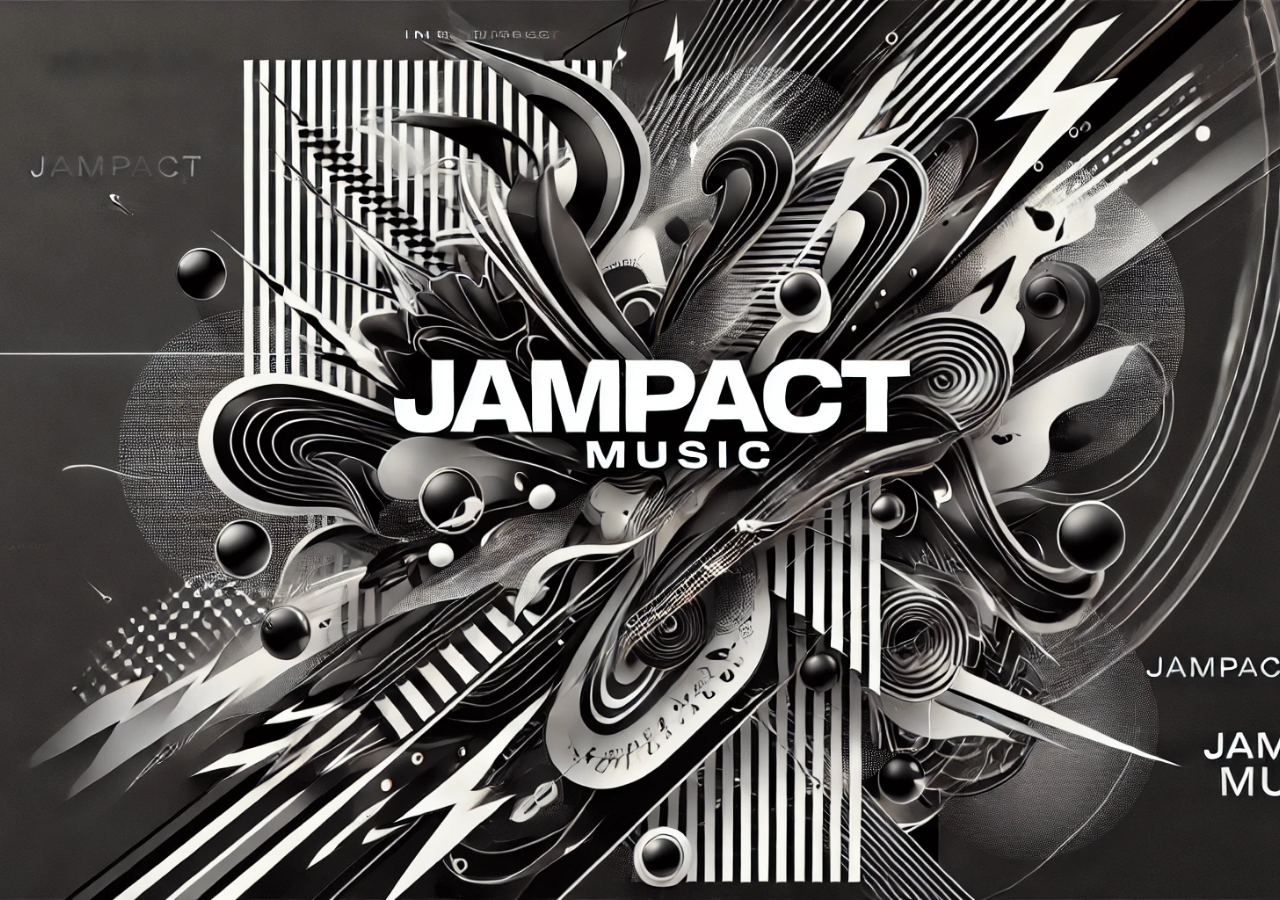
<file: index.html>
<!DOCTYPE html>
<html lang="en">
  <head>
    <meta charset="UTF-8" />
    <meta name="viewport" content="width=device-width, initial-scale=1.0" />
    <title>Document</title>
    <link rel="stylesheet" href="style.css" />
  </head>
  <body>
    <script src="script.js"></script>
  </body>
</html>
</file>
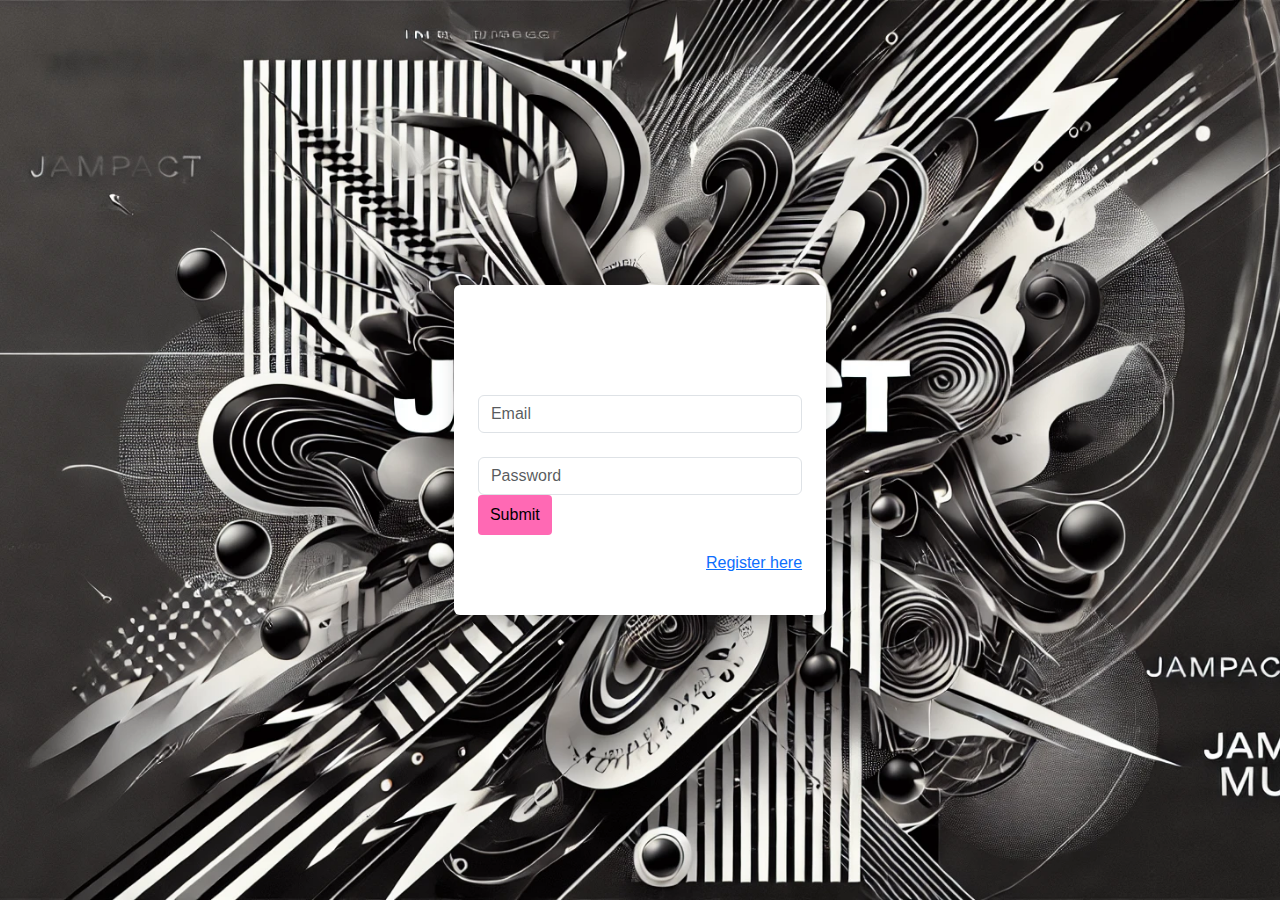
<file: login.html>
<!DOCTYPE html>
<html lang="en">
  <head>
    <meta charset="UTF-8" />
    <meta name="viewport" content="width=device-width, initial-scale=1.0" />
    <title>Login Page</title>
    <link
      href="https://cdn.jsdelivr.net/npm/bootstrap@5.3.3/dist/css/bootstrap.min.css"
      rel="stylesheet"
      integrity="sha384-QWTKZyjpPEjISv5WaRU9OFeRpok6YctnYmDr5pNlyT2bRjXh0JMhjY6hW+ALEwIH"
      crossorigin="anonymous"
    />
    <link rel="stylesheet" href="style.css" />
  </head>
  <body>
    <!-- Main container centered both vertically and horizontally -->
    <main class="d-flex justify-content-center align-items-center vh-100">
      <!-- Login form section -->
      <section class="login-form p-4 rounded shadow bg-white">
        <h2 class="text center mb-4">Jampact Login</h2>
        <form id="loginForm">
          <!-- Email input field with label and error message container -->
          <div class="form-group">
            <label for="email">Email</label>
            <input
              type="email"
              id="email"
              class="form-control"
              placeholder="Email"
              required
            />
            <small id="emailError" class="form-text text-danger"></small>
          </div>
          <!-- Password input field with label and error message container -->
          <div class="form-group">
            <label for="password">Password</label>
            <input
              type="password"
              id="password"
              class="form-control"
              placeholder="Password"
              required
            />
            <small id="passwordError" class="form-text text-danger"></small>
          </div>
          <!-- Submit Button -->
          <button type="submit" class="btn btn-success btn-block">
            Submit
          </button>
        </form>
        <!-- Link to registration page -->
        <p class="text-center mt-3">
          Don't have a Jampact account? <a href="index.html">Register here</a>
        </p>
      </section>
    </main>

    <script src="script.js"></script>
    <script
      src="https://cdn.jsdelivr.net/npm/@popperjs/core@2.11.8/dist/umd/popper.min.js"
      integrity="sha384-I7E8VVD/ismYTF4hNIPjVp/Zjvgyol6VFvRkX/vR+Vc4jQkC+hVqc2pM8ODewa9r"
      crossorigin="anonymous"
    ></script>
    <script
      src="https://cdn.jsdelivr.net/npm/bootstrap@5.3.3/dist/js/bootstrap.bundle.min.js"
      integrity="sha384-YvpcrYf0tY3lHB60NNkmXc5s9fDVZLESaAA55NDzOxhy9GkcIdslK1eN7N6jIeHz"
      crossorigin="anonymous"
    ></script>
  </body>
</html>
</file>
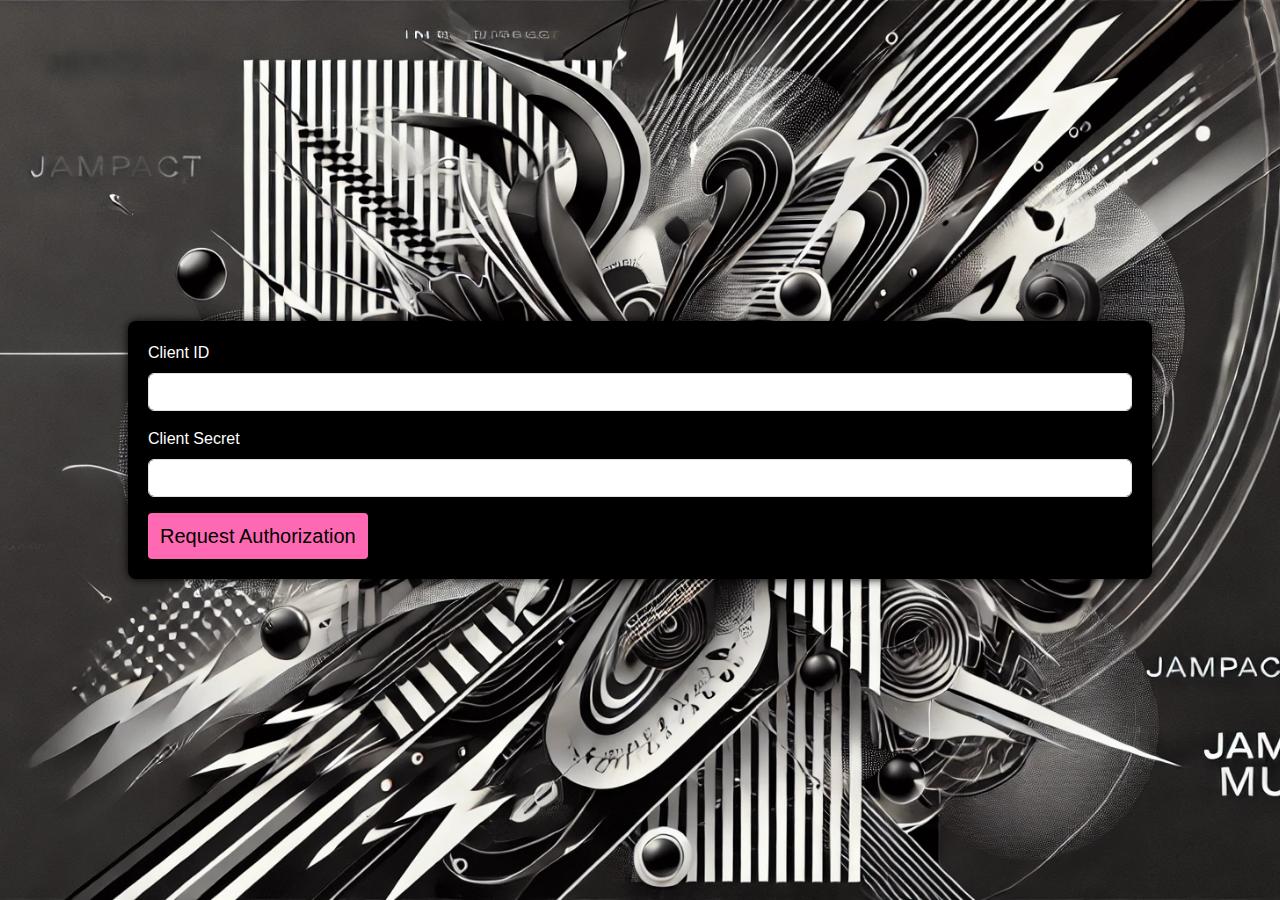
<file: main-page.html>
<!DOCTYPE html>
<html lang="en">
  <head>
    <meta charset="UTF-8" />
    <meta name="viewport" content="width=device-width, initial-scale=1.0" />
    <title>Main Page</title>
    <link
      href="https://cdn.jsdelivr.net/npm/bootstrap@5.3.3/dist/css/bootstrap.min.css"
      rel="stylesheet"
      integrity="sha384-QWTKZyjpPEjISv5WaRU9OFeRpok6YctnYmDr5pNlyT2bRjXh0JMhjY6hW+ALEwIH"
      crossorigin="anonymous"
    />
    <link rel="stylesheet" href="style.css" />
    <script src="spotify.js"></script>
  </head>
  <body onload="onPageLoad()">
    <div class="container">
      <div id="tokenSection" class="row">
        <div class="col">
          <div class="mb-3">
            <label for="clientId" class="form-label">Client ID</label>
            <input
              type="text"
              class="form-control"
              id="clientId"
              placeholder=""
            />
          </div>
          <div class="mb-3">
            <label for="clientSecret" class="form-label">Client Secret</label>
            <input
              type="text"
              class="form-control"
              id="clientSecret"
              placeholder=""
            />
          </div>
          <input
            class="btn btn-primary btn-lg"
            type="button"
            onclick="requestAuthorization()"
            value="Request Authorization"
          /><br />
        </div>
      </div>
    </div>
  </body>
</html>
</file>
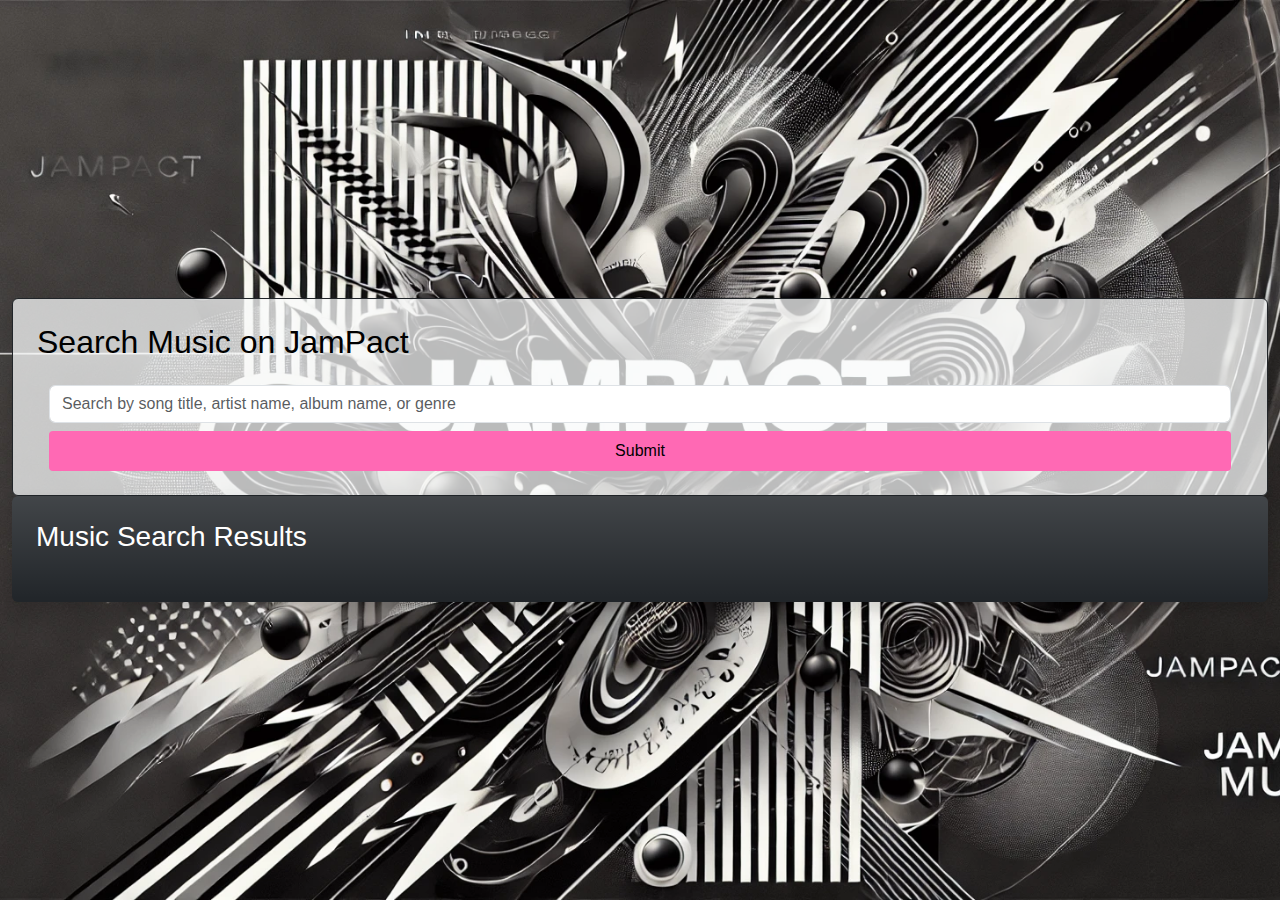
<file: musicsearch.html>
<!DOCTYPE html>
<html lang="en">
  <head>
    <meta charset="UTF-8" />
    <meta name="viewport" content="width=device-width, initial-scale=1.0" />
    <title>Jam Pact Music App</title>
    <link
      href="https://cdn.jsdelivr.net/npm/bootstrap@5.3.3/dist/css/bootstrap.min.css"
      rel="stylesheet"
    />
    <link rel="stylesheet" href="style.css" />
  </head>
  <body>
    <!-- Main container centered both vertically and horizontally -->
    <main class="container-fluid">
      <!-- Registration form section -->
      <section class="registration-form p-4 rounded shadow bg-light p-2 text-black bg-opacity-75 border border-dark">
        <h2 class="text center mb-4">Search Music on JamPact</h2>
        <form id="musicSearch">
          <!-- Search field with search options in field and submit -->
          <div class="container-fluid d-grid gap-2">
            <input
              type="search"
              id="searchParams"
              class="form-control"
              placeholder="Search by song title, artist name, album name, or genre"
              required
            />
            <!-- Submit Button -->
            <div class="d-grid gap-2">
              <button type="submit" class="btn btn-success d-grid gap-2">Submit</button>
            </div>
          </div>
        </form>
      </section>
      <!-- Search results will be displayed here -->
      <section class="search-results p-4 rounded shadow bg-dark bg-gradient p-2 text-white">
        <h3 class="text center mb-4">Music Search Results</h3>
        <div id="search-results" class="container-fluid d-grid gap-2">
        </div>
      </section>
    </main>

    <script src="musicsearch.js"></script>
    <script
      src="https://cdn.jsdelivr.net/npm/@popperjs/core@2.11.8/dist/umd/popper.min.js"
      integrity="sha384-I7E8VVD/ismYTF4hNIPjVp/Zjvgyol6VFvRkX/vR+Vc4jQkC+hVqc2pM8ODewa9r"
      crossorigin="anonymous"
    ></script>
    <script
      src="https://cdn.jsdelivr.net/npm/bootstrap@5.3.3/dist/js/bootstrap.bundle.min.js"
      integrity="sha384-YvpcrYf0tY3lHB60NNkmXc5s9fDVZLESaAA55NDzOxhy9GkcIdslK1eN7N6jIeHz"
      crossorigin="anonymous"
    ></script>
  </body>
</html>
</file>
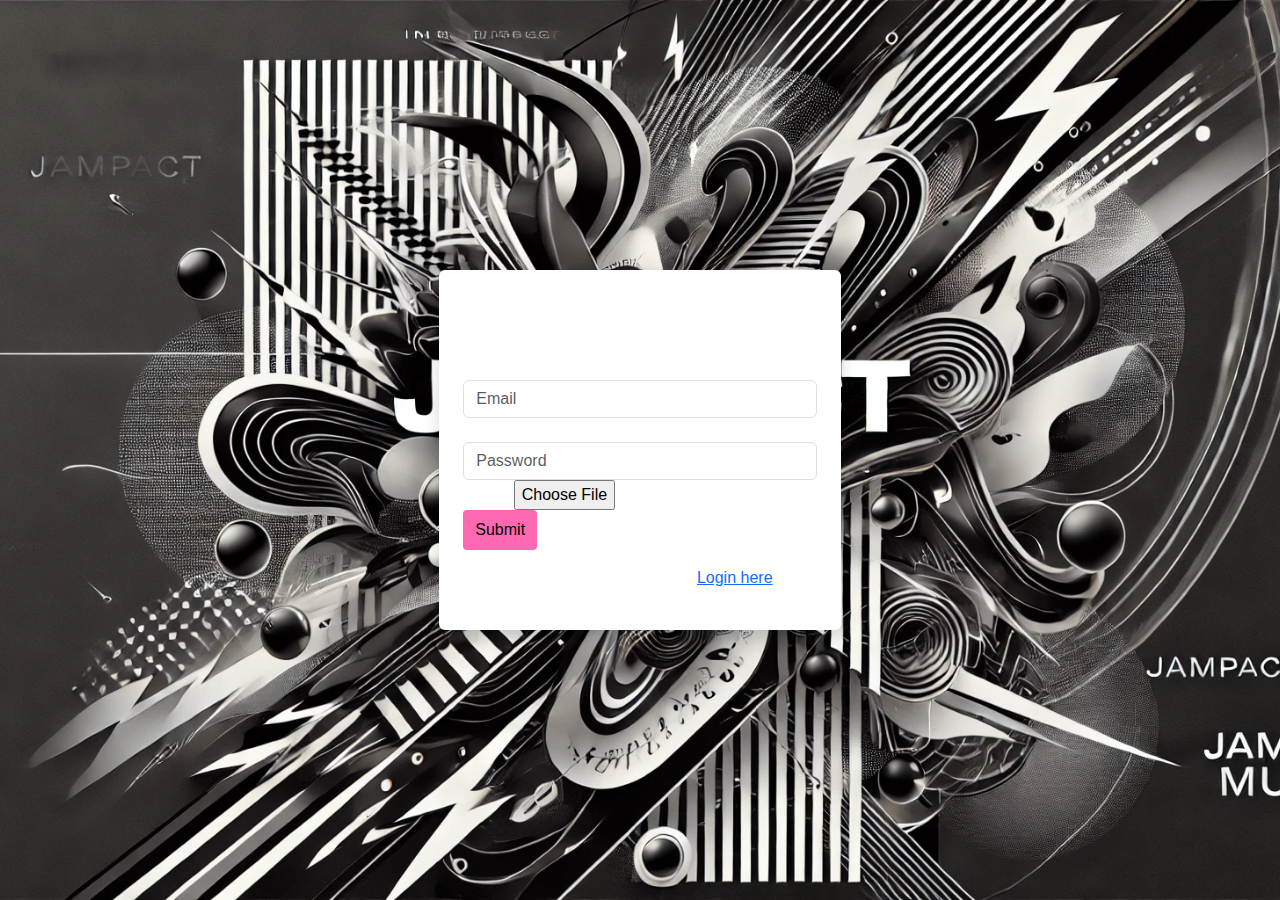
<file: signup.html>
<!DOCTYPE html>
<html lang="en">
  <head>
    <meta charset="UTF-8" />
    <meta name="viewport" content="width=device-width, initial-scale=1.0" />
    <title>Jam Pact Music App - Signup Page</title>
    <link
      href="https://cdn.jsdelivr.net/npm/bootstrap@5.3.3/dist/css/bootstrap.min.css"
      rel="stylesheet"
      integrity="sha384-QWTKZyjpPEjISv5WaRU9OFeRpok6YctnYmDr5pNlyT2bRjXh0JMhjY6hW+ALEwIH"
      crossorigin="anonymous"
    />
    <link rel="stylesheet" href="style.css" />
    <!-- JS -->
    <script async defer type="module" src="script.js"></script>
  </head>
  <body>
    <!-- Main container centered both vertically and horizontally -->
    <main class="d-flex justify-content-center align-items-center vh-100">
      <!-- Registration form section -->
      <section class="registration-form p-4 rounded shadow bg-white">
        <h2 class="text center mb-4">JamPact Sign Up</h2>
        <form id="registrationForm">
          <!-- Email input field with label and error message container -->
          <div class="form-group">
            <label for="email">Email</label>
            <input
              type="email"
              id="email"
              class="form-control"
              placeholder="Email"
              required
            />
            <small id="emailError" class="form-text text-danger"></small>
          </div>
          <!-- Password input field with label and error message container -->
          <div class="form-group">
            <label for="password">Password</label>
            <input
              type="password"
              id="password"
              class="form-control"
              placeholder="Password"
              required
            />
            <small id="passwordError" class="form-text text-danger"></small>
          </div>
          <!-- File input for avatar with label -->
          <div class="form-group">
            <label for="avatar">Avatar</label>
            <input
              type="file"
              id="avatar"
              class="form-control-file"
              accept="image/*"
            />
          </div>
          <!-- Submit Button -->
          <button type="submit" class="btn btn-success btn-block">
            Submit
          </button>
        </form>
        <!-- Link to the login page -->
        <p class="text-center mt-3">
          Already have an account? <a href="login.html">Login here</a>
        </p>
      </section>
    </main>
    <!-- END OF BODY FOR PAGE -->
    <!-- BOOTSTRAP JS -->
    <script
      src="https://code.jquery.com/jquery-3.4.1.slim.min.js"
      integrity="sha384-J6qa4849blE2+poT4WnyKhv5vZF5SrPo0iEjwBvKU7imGFAV0wwj1yYfoRSJoZ+n"
      crossorigin="anonymous"
    ></script>
    <script
      src="https://cdn.jsdelivr.net/npm/popper.js@1.16.0/dist/umd/popper.min.js"
      integrity="sha384-Q6E9RHvbIyZFJoft+2mJbHaEWldlvI9IOYy5n3zV9zzTtmI3UksdQRVvoxMfooAo"
      crossorigin="anonymous"
    ></script>
    <script
      src="https://cdn.jsdelivr.net/npm/bootstrap@4.4.1/dist/js/bootstrap.min.js"
      integrity="sha384-wfSDF2E50Y2D1uUdj0O3uMBJnjuUD4Ih7YwaYd1iqfktj0Uod8GCExl3Og8ifwB6"
      crossorigin="anonymous"
    ></script>
    <script
      src="https://cdn.jsdelivr.net/npm/@popperjs/core@2.11.8/dist/umd/popper.min.js"
      integrity="sha384-I7E8VVD/ismYTF4hNIPjVp/Zjvgyol6VFvRkX/vR+Vc4jQkC+hVqc2pM8ODewa9r"
      crossorigin="anonymous"
    ></script>
    <script
      src="https://cdn.jsdelivr.net/npm/bootstrap@5.3.3/dist/js/bootstrap.bundle.min.js"
      integrity="sha384-YvpcrYf0tY3lHB60NNkmXc5s9fDVZLESaAA55NDzOxhy9GkcIdslK1eN7N6jIeHz"
      crossorigin="anonymous"
    ></script>
  </body>
</html>
</file>
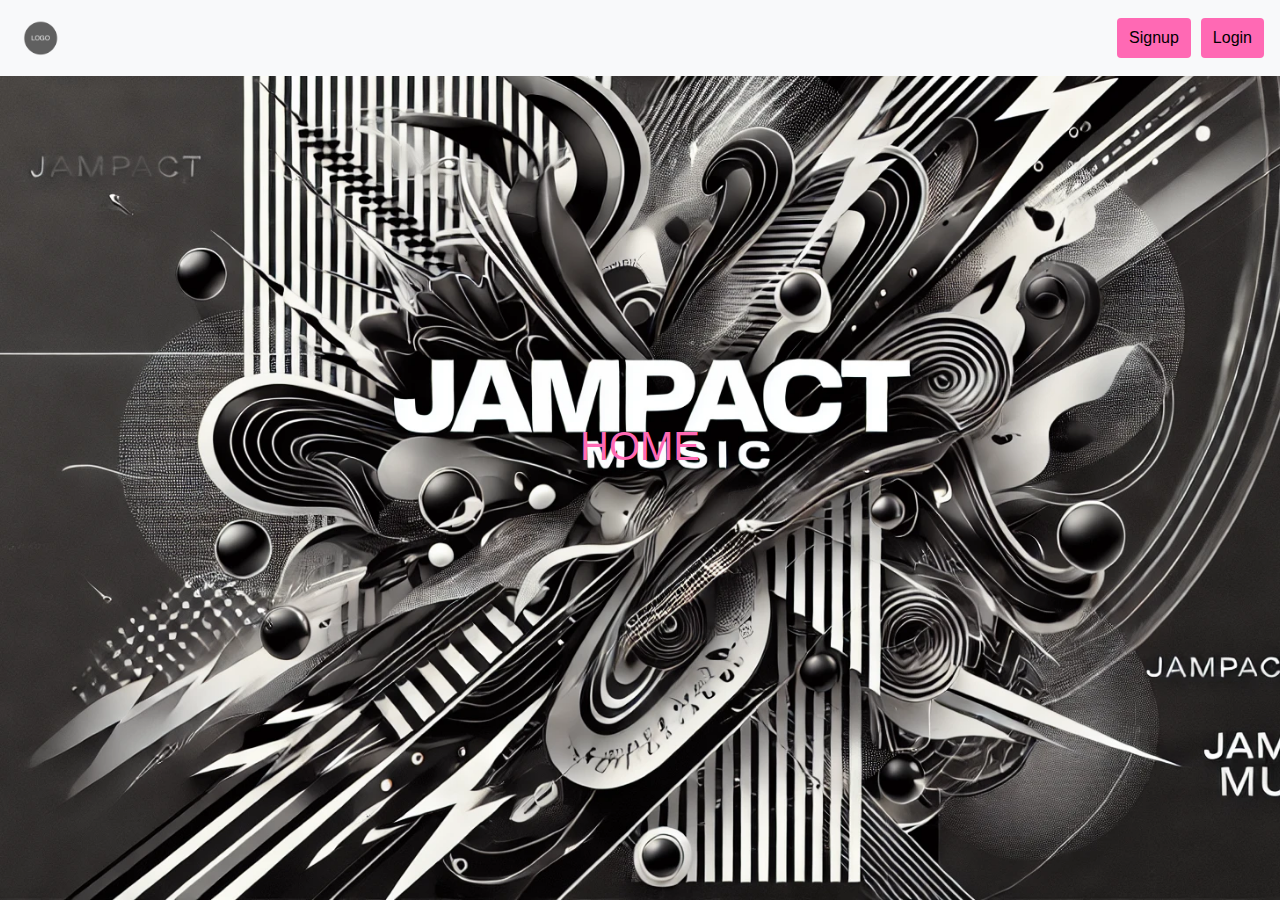
<file: user_homepage.html>
<!DOCTYPE html>
<html lang="en">
  <head>
    <meta charset="UTF-8" />
    <meta name="viewport" content="width=device-width, initial-scale=1.0" />
    <title>User Home Page</title>
    <!-- BOOTSTRAP -->
    <link
      rel="stylesheet"
      href="https://cdn.jsdelivr.net/npm/bootstrap@4.4.1/dist/css/bootstrap.min.css"
      integrity="sha384-Vkoo8x4CGsO3+Hhxv8T/Q5PaXtkKtu6ug5TOeNV6gBiFeWPGFN9MuhOf23Q9Ifjh"
      crossorigin="anonymous"
    />
    <!-- CSS -->
    <link rel="stylesheet" href="style.css" />
    <!-- JS -->
    <script async defer type="module" src="script.js"></script>
  </head>
  <body>
    <!-- START OF BODY FOR PAGE -->
    <!-- NAVIGATION BAR -->
    <nav class="navbar fixed-top navbar-light bg-light">
      <a class="navbar-brand">
        <img
          src="./images/logo-placeholder-image.png"
          width="50"
          height="50"
          alt=""
        />
      </a>

      <div id="login-signup-container">
        <button
          class="signup_button btn btn-outline-success my-2 my-sm-0"
          type="submit"
        >
          Signup
        </button>
        <button
          class="login_button btn btn-outline-success my-2 my-sm-0"
          type="submit"
        >
          Login
        </button>
      </div>
    </nav>
    <h1>HOME</h1>
    <!-- END OF BODY FOR PAGE -->
    <!-- BOOTSTRAP JS -->
    <script
      src="https://code.jquery.com/jquery-3.4.1.slim.min.js"
      integrity="sha384-J6qa4849blE2+poT4WnyKhv5vZF5SrPo0iEjwBvKU7imGFAV0wwj1yYfoRSJoZ+n"
      crossorigin="anonymous"
    ></script>
    <script
      src="https://cdn.jsdelivr.net/npm/popper.js@1.16.0/dist/umd/popper.min.js"
      integrity="sha384-Q6E9RHvbIyZFJoft+2mJbHaEWldlvI9IOYy5n3zV9zzTtmI3UksdQRVvoxMfooAo"
      crossorigin="anonymous"
    ></script>
    <script
      src="https://cdn.jsdelivr.net/npm/bootstrap@4.4.1/dist/js/bootstrap.min.js"
      integrity="sha384-wfSDF2E50Y2D1uUdj0O3uMBJnjuUD4Ih7YwaYd1iqfktj0Uod8GCExl3Og8ifwB6"
      crossorigin="anonymous"
    ></script>
  </body>
</html>
</file>
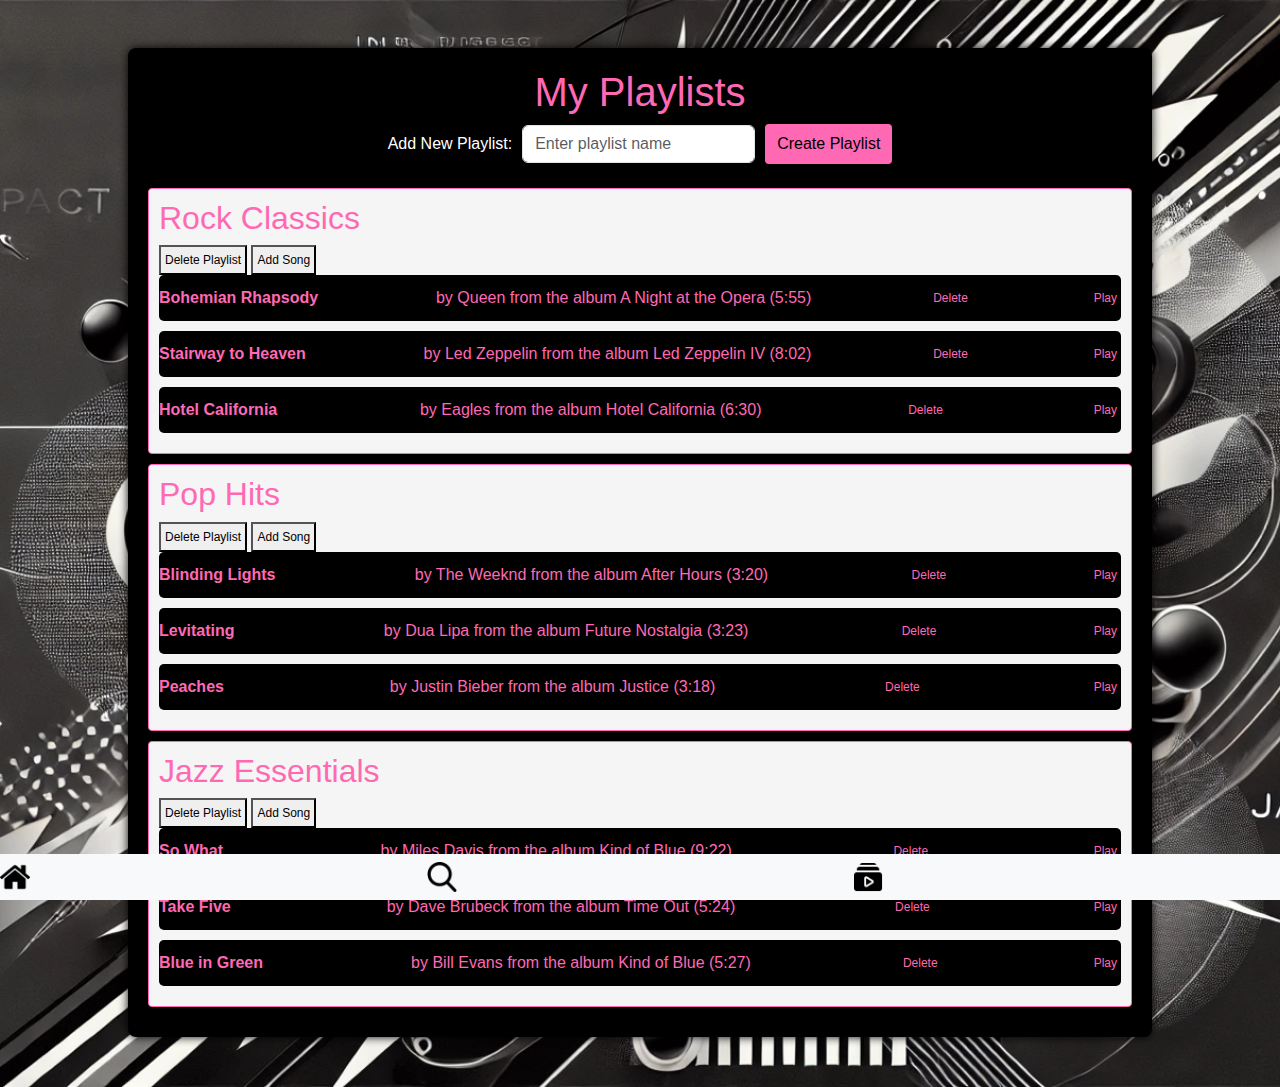
<file: pages/playlist.html>
<!DOCTYPE html>
<html lang="en">
  <head>
    <meta charset="UTF-8" />
    <meta name="viewport" content="width=device-width, initial-scale=1.0" />
    <title>Playlist Page</title>
    <link
      href="https://cdn.jsdelivr.net/npm/bootstrap@5.3.3/dist/css/bootstrap.min.css"
      rel="stylesheet"
      integrity="sha384-QWTKZyjpPEjISv5WaRU9OFeRpok6YctnYmDr5pNlyT2bRjXh0JMhjY6hW+ALEwIH"
      crossorigin="anonymous"
    />
    <link rel="stylesheet" href="../style.css" />
    <link
      rel="stylesheet"
      href="https://cdnjs.cloudflare.com/ajax/libs/font-awesome/6.0.0-beta3/css/all.min.css"
    />
    <!-- JS -->
    <script async defer type="module" src="playlist.js"></script>
  </head>
  <body>
    <!-- START OF BODY FOR PAGE -->
    <div class="container mt-5">
      <h1>My Playlists</h1>

      <!-- Playlist creation form -->
      <form
        id="createPlaylistForm"
        class="mb-4"
        style="display: flex; align-items: center; justify-content: center"
      >
        <div
          class="form-group"
          style="display: flex; align-items: center; margin-right: 10px"
        >
          <label for="playlistName" style="margin-right: 10px"
            >Add New Playlist:</label
          >
          <input
            type="text"
            id="playlistName"
            class="form-control"
            placeholder="Enter playlist name"
            required
            style="width: auto"
          />
        </div>
        <button type="submit" class="btn btn-primary">Create Playlist</button>
      </form>
      <!-- Playlist Container -->
      <div id="playlists"></div>
    </div>
    <!-- NAVIGATION BAR - AT BOTTOM OF PAGE -->
    <nav class="navbar fixed-bottom navbar-light bg-light">
      <a class="navbar-image" href="#">
        <img
          id="homeImage"
          src="../images/home.png"
          width="30"
          height="30"
          alt="Home"
          style="cursor: pointer"
          onclick="location.href='./home.html'"
        />
      </a>
      <a class="navbar-image" href="#">
        <img
          id="searchImage"
          src="../images/search.png"
          width="30"
          height="30"
          alt="Search"
          style="cursor: pointer"
          onclick="location.href='./search.html'"
        />
      </a>
      <a class="navbar-image" href="#">
        <img
          id="playlistImage"
          src="../images/playlist.png"
          width="30"
          height="30"
          alt="Playlist"
          style="cursor: pointer"
          onclick="location.href='./playlist.html'"
        />
      </a>
      <div id="spotify-player" class="ml-auto">
        <!-- Spotify player will be inserted here -->
      </div>
    </nav>
    <!-- END OF BODY FOR PAGE -->
    <!-- BOOTSTRAP JS -->
    <script
      src="https://code.jquery.com/jquery-3.4.1.slim.min.js"
      integrity="sha384-J6qa4849blE2+poT4WnyKhv5vZF5SrPo0iEjwBvKU7imGFAV0wwj1yYfoRSJoZ+n"
      crossorigin="anonymous"
    ></script>
    <script
      src="https://cdn.jsdelivr.net/npm/popper.js@1.16.0/dist/umd/popper.min.js"
      integrity="sha384-Q6E9RHvbIyZFJoft+2mJbHaEWldlvI9IOYy5n3zV9zzTtmI3UksdQRVvoxMfooAo"
      crossorigin="anonymous"
    ></script>
    <script
      src="https://cdn.jsdelivr.net/npm/bootstrap@4.4.1/dist/js/bootstrap.min.js"
      integrity="sha384-wfSDF2E50Y2D1uUdj0O3uMBJnjuUD4Ih7YwaYd1iqfktj0Uod8GCExl3Og8ifwB6"
      crossorigin="anonymous"
    ></script>
    <script
      src="https://cdn.jsdelivr.net/npm/@popperjs/core@2.11.8/dist/umd/popper.min.js"
      integrity="sha384-I7E8VVD/ismYTF4hNIPjVp/Zjvgyol6VFvRkX/vR+Vc4jQkC+hVqc2pM8ODewa9r"
      crossorigin="anonymous"
    ></script>
    <script
      src="https://cdn.jsdelivr.net/npm/bootstrap@5.3.3/dist/js/bootstrap.bundle.min.js"
      integrity="sha384-YvpcrYf0tY3lHB60NNkmXc5s9fDVZLESaAA55NDzOxhy9GkcIdslK1eN7N6jIeHz"
      crossorigin="anonymous"
    ></script>
  </body>
</html>
</file>
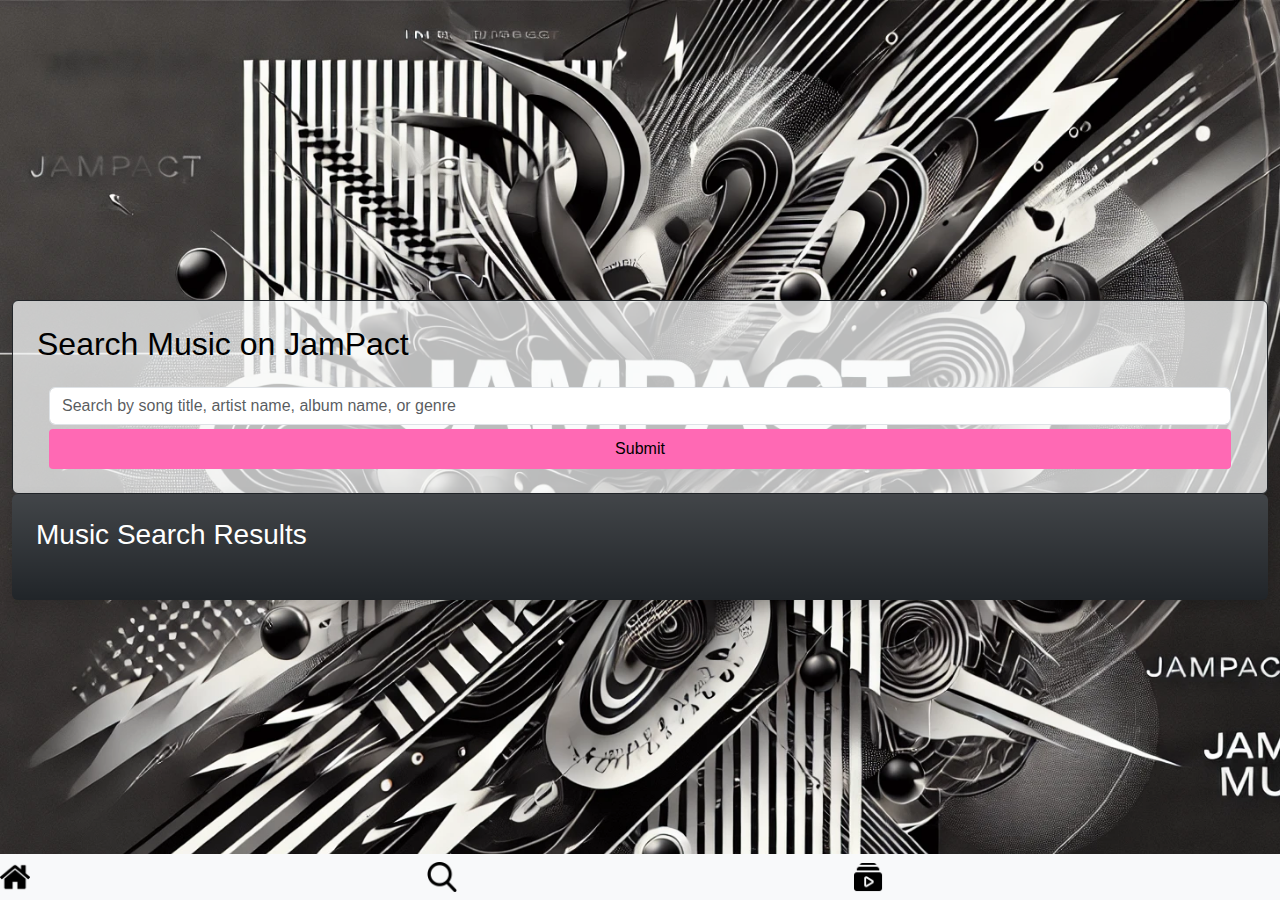
<file: pages/search.html>
<!DOCTYPE html>
<html lang="en">
  <head>
    <meta charset="UTF-8" />
    <meta name="viewport" content="width=device-width, initial-scale=1.0" />
    <title>Jam Pact Music App</title>
    <link
      href="https://cdn.jsdelivr.net/npm/bootstrap@5.3.3/dist/css/bootstrap.min.css"
      rel="stylesheet"
    />
    <link rel="stylesheet" href="../style.css" />
  </head>
  <body>
    <!-- Main container centered both vertically and horizontally -->
    <main class="container-fluid">
      <!-- Registration form section -->
      <section
        class="registration-form p-4 rounded shadow bg-light p-2 text-black bg-opacity-75 border border-dark"
      >
        <h2 class="text center mb-4">Search Music on JamPact</h2>
        <form id="musicSearch">
          <!-- Search field with search options in field and submit -->
          <div class="container-fluid d-grid gap-1">
            <input
              type="search"
              id="searchParams"
              class="form-control"
              placeholder="Search by song title, artist name, album name, or genre"
              required
            />
            <!-- Submit Button -->
            <div class="d-grid gap-1">
              <button type="submit" class="btn btn-success d-grid gap-2">
                Submit
              </button>
            </div>
          </div>
        </form>
      </section>
      <!-- Search results will be displayed here -->
      <section
        class="search-results p-4 rounded shadow bg-dark bg-gradient p-2 text-white"
      >
        <h3 class="text center mb-4">Music Search Results</h3>
        <div id="search-results" class="container-fluid d-grid gap-1"></div>
      </section>
    </main>
    <!-- NAVIGATION BAR - AT BOTTOM OF PAGE -->
    <nav class="navbar fixed-bottom navbar-light bg-light">
      <a class="navbar-image" href="#">
        <img
          id="homeImage"
          src="../images/home.png"
          width="30"
          height="30"
          alt=""
          style="cursor: pointer"
          onclick="location.href='./home.html'"
        />
      </a>
      <a class="navbar-image" href="#">
        <img
          id="searchImage"
          src="../images/search.png"
          width="30"
          height="30"
          alt=""
          style="cursor: pointer"
          onclick="location.href='./search.html'"
        />
      </a>
      <a class="navbar-image" href="#">
        <img
          id="playlistImage"
          src="../images/playlist.png"
          width="30"
          height="30"
          alt=""
          style="cursor: pointer"
          onclick="location.href='./playlist.html'"
        />
      </a>
      <div id="spotify-player" class="ml-auto">
        <!-- Spotify player will be inserted here -->
      </div>
    </nav>
    <script src="search.js"></script>
    <script
      src="https://cdn.jsdelivr.net/npm/@popperjs/core@2.11.8/dist/umd/popper.min.js"
      integrity="sha384-I7E8VVD/ismYTF4hNIPjVp/Zjvgyol6VFvRkX/vR+Vc4jQkC+hVqc2pM8ODewa9r"
      crossorigin="anonymous"
    ></script>
    <script
      src="https://cdn.jsdelivr.net/npm/bootstrap@5.3.3/dist/js/bootstrap.bundle.min.js"
      integrity="sha384-YvpcrYf0tY3lHB60NNkmXc5s9fDVZLESaAA55NDzOxhy9GkcIdslK1eN7N6jIeHz"
      crossorigin="anonymous"
    ></script>
  </body>
</html>
</file>
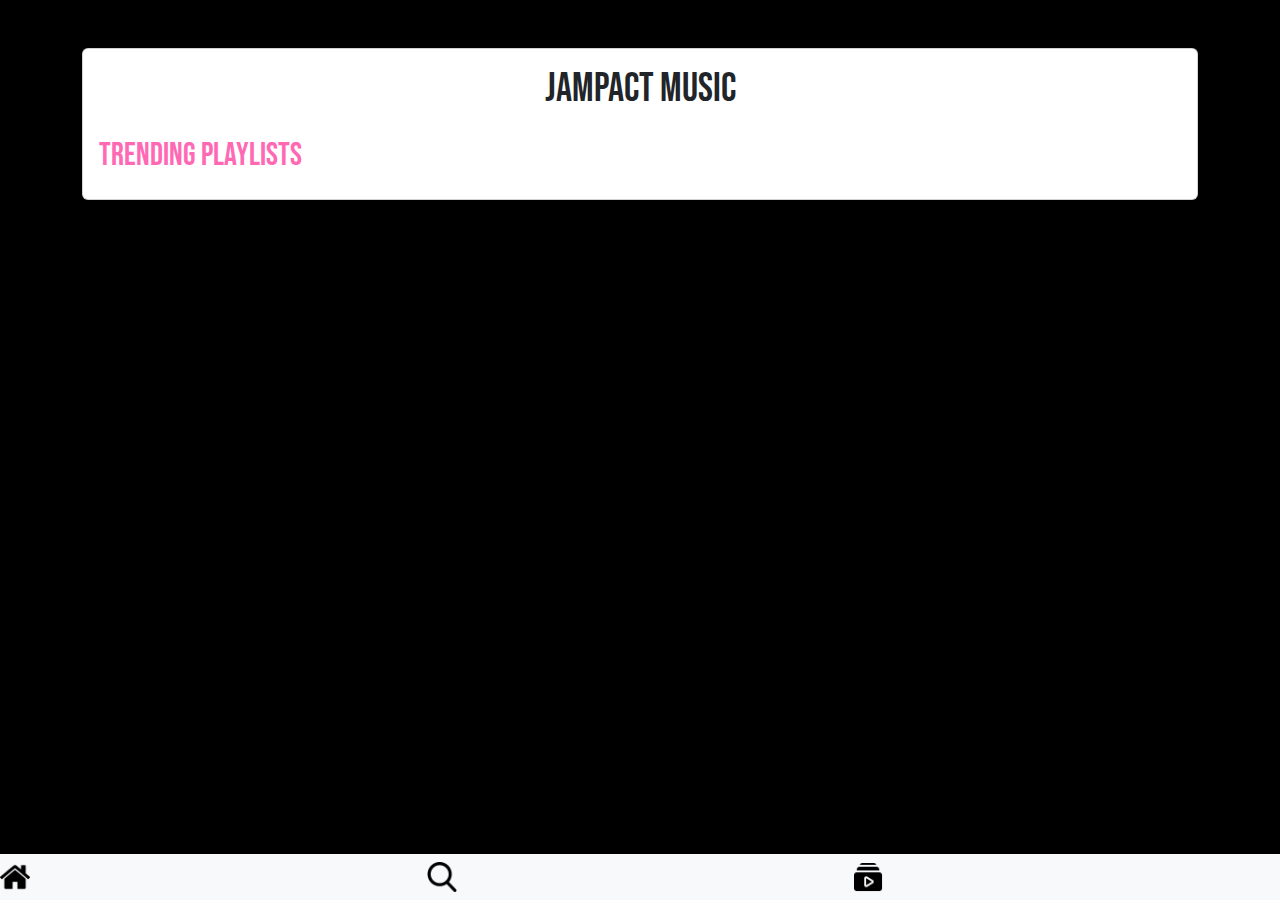
<file: Trending Music/main-page.html>
<!DOCTYPE html>
<html lang="en">
  <head>
    <meta charset="UTF-8" />
    <meta name="viewport" content="width=device-width, initial-scale=1.0" />
    <title>Main Page</title>
    <link
      href="https://cdn.jsdelivr.net/npm/bootstrap@5.3.3/dist/css/bootstrap.min.css"
      rel="stylesheet"
      integrity="sha384-QWTKZyjpPEjISv5WaRU9OFeRpok6YctnYmDr5pNlyT2bRjXh0JMhjY6hW+ALEwIH"
      crossorigin="anonymous"
    />
    <link rel="stylesheet" href="Tpstyles.css" />
    <link
      href="https://fonts.googleapis.com/css2?family=Bebas+Neue&display=swap"
      rel="stylesheet"
    />
  </head>
  <body>
    <div class="container mt-5">
      <div class="card">
        <div class="card-body">
          <h1 class="card-title text-center">JamPact Music</h1>
          <div id="trending-playlists" class="mt-4">
            <h2>Trending Playlists</h2>
            <ul id="trending-list" class="list-group"></ul>
          </div>
        </div>
      </div>
    </div>
    <!-- NAVIGATION BAR - AT BOTTOM OF PAGE -->
    <nav class="navbar fixed-bottom navbar-light bg-light">
      <a class="navbar-image" href="#">
        <img
          id="homeImage"
          src="../images/home.png"
          width="30"
          height="30"
          alt=""
          style="cursor: pointer"
          onclick="location.href='./home.html'"
        />
      </a>
      <a class="navbar-image" href="#">
        <img
          id="searchImage"
          src="../images/search.png"
          width="30"
          height="30"
          alt=""
          style="cursor: pointer"
          onclick="location.href='./search.html'"
        />
      </a>
      <a class="navbar-image" href="#">
        <img
          id="playlistImage"
          src="../images/playlist.png"
          width="30"
          height="30"
          alt=""
          style="cursor: pointer"
          onclick="location.href='./playlist.html'"
        />
      </a>
      <div id="spotify-player" class="ml-auto">
        <!-- Spotify player will be inserted here -->
      </div>
    </nav>
    <script src="spotify-playlists.js"></script>
  </body>
</html>
</file>
<file: style.css>
/* General body styling for all pages */
body {
    font-family: 'Bebas Neue', sans-serif;
    background-color: #000;
    color: #fff;
    margin: 0;
    display: flex;
    justify-content: center;
    align-items: center;
    min-height: 100vh;
    background-image: url(./images/JMP23.webp);
    background-size: cover;
    background-repeat: no-repeat;
    background-position: center;
}

h1 {
    text-align: center;
    color: #ff69b4;
}

/* General container styling */
.container {
    width: 80%;
    max-width: 1200px;
    margin: 50px auto;
    padding: 20px;
    background-color: #000;
    box-shadow: 0 0 10px rgba(0, 0, 0, 0.975);
    border-radius: 8px;
}

/* Navbar visibility */
.custom-navbar {
    visibility: hidden;
    display: flex;
    justify-content: flex-end;
    padding-right: 20px;
}

#login-signup-container {
    visibility: visible;
    display: flex;
    gap: 10px;
}

/* Playlist styling */
.playlistContainer {
    width: 100%;
    max-width: 1200px;
    margin: auto;
    padding: 20px;
    background-color: #b84084;
    box-shadow: 0 0 10px rgba(0, 0, 0, 0.1);
    border-radius: 8px;
    margin-top: 50px;
    text-align: center;
}

#album-art {
    max-width: 300px;
    margin: 0 auto 20px auto;
}

.playlist {
    border: 1px solid #ff69b4;
    padding: 10px;
    margin: 10px 0;
    border-radius: 4px;
    background-color: whitesmoke;
    color: #ff69b4;
}

.playlist-header {
    display: flex;
    justify-content: space-between;
    align-items: center;
    margin-bottom: 10px;
}

.playlist-header h2 {
    margin: 0;
    font-size: 1.2em;
    color: #ff69b4;
}

.playlist-table {
    display: flex;
    flex-direction: column;
    width: 100%;
}

.playlist-table-header,
.playlist-table-col {
    display: flex;
    justify-content: space-between;
    padding: 10px 0;
    font-weight: bold;
}

.playlist ul {
    list-style-type: none;
    padding: 0;
    margin: 0;
}

.playlist li {
    display: flex;
    align-items: center;
    justify-content: space-between;
    padding: 10px 0;
    background-color: #000;
    border-radius: 5px;
    margin-bottom: 10px;
}

.buttonContainer {
    margin-right: 10px;
}

.playlist li button {
    border: none;
    background: none;
    cursor: pointer;
    color: #ff69b4;
}

.playlist li button:hover {
    color: #007bff;
}

.btn {
    background-color: #ff69b4;
    color: #000;
    border: none;
    padding: 8px 12px;
    border-radius: 4px;
    cursor: pointer;
}

.btn:hover {
    background-color: #ff85c1;
}

.btn-sm {
    padding: 4px;
    font-size: 12px;
}

nav {
    background-color: #333;
}


#spotify-player iframe {
    width: 100%;
    height: 80px;
}

/* Hide album art and artist/band on small screens */
@media (max-width: 767.98px) {
    .album-art {
      display: none;
    }
  
    .playlist-table-col.d-none.d-md-block {
      display: none !important;
      text-decoration-color: #fff;
    }
  }
  
  /* Ensure proper spacing and alignment */
  .playlist-table-col {
    flex: 1;
  }
  
  .playlist-table-col.me-2 {
    margin-right: 0.5rem;
  }
  
  .buttonContainer.ms-auto {
    margin-left: auto;
  }
  
  ul {
    padding: 0;
    list-style-type: none;
  }
  
  ul li {
    display: flex;
    align-items: center;
    margin-bottom: 0.5rem;
  }
  
  .album-art {
    width: 100px;
    height: 100px;
    object-fit: cover;
}
</file>
<file: Trending Music/Tpstyles.css>
body {
    font-family: 'Bebas Neue', Arial, sans-serif;
    background-color: #000;
    color: #fff;
    margin: 0;
    padding: 0;
    display:flex;
    flex-direction: column;
    align-items: center;
}

h2 {
    color: #ff69b4;
}

.cotainer {
    width: 80%;
    max-width: 1200px;
    margin-top: 20px;
}

.mt-4 {
    margin-top: 16px;
}

.list-group {
    list-style: none;
    padding: 0;
    margin: 0;
}

.list-group-item {
    background-color: #333;
    color: #fff;
    padding: 10px;
    margin-bottom: 10px;
    border-radius: 4px;
    display: flex;
    justify-content: space-between;
    align-items: center;
}

.list-group-item iframe {
    margin-left: 10px;
    border: none;
}

.btn {
    background-color: #ff69b4;
    color: #fff;
    border: none;
    padding: 8px 12px;
    border-radius: 4px;
    cursor: pointer;
}

.btn:hover {
    background-color: #555;
    margin-left: 10px;
}

.btn-secondary {
    background-color: #555;
    margin-left: 10px;
}


.btn-secondary:hover {
    background-color: #666;
}
</file>
